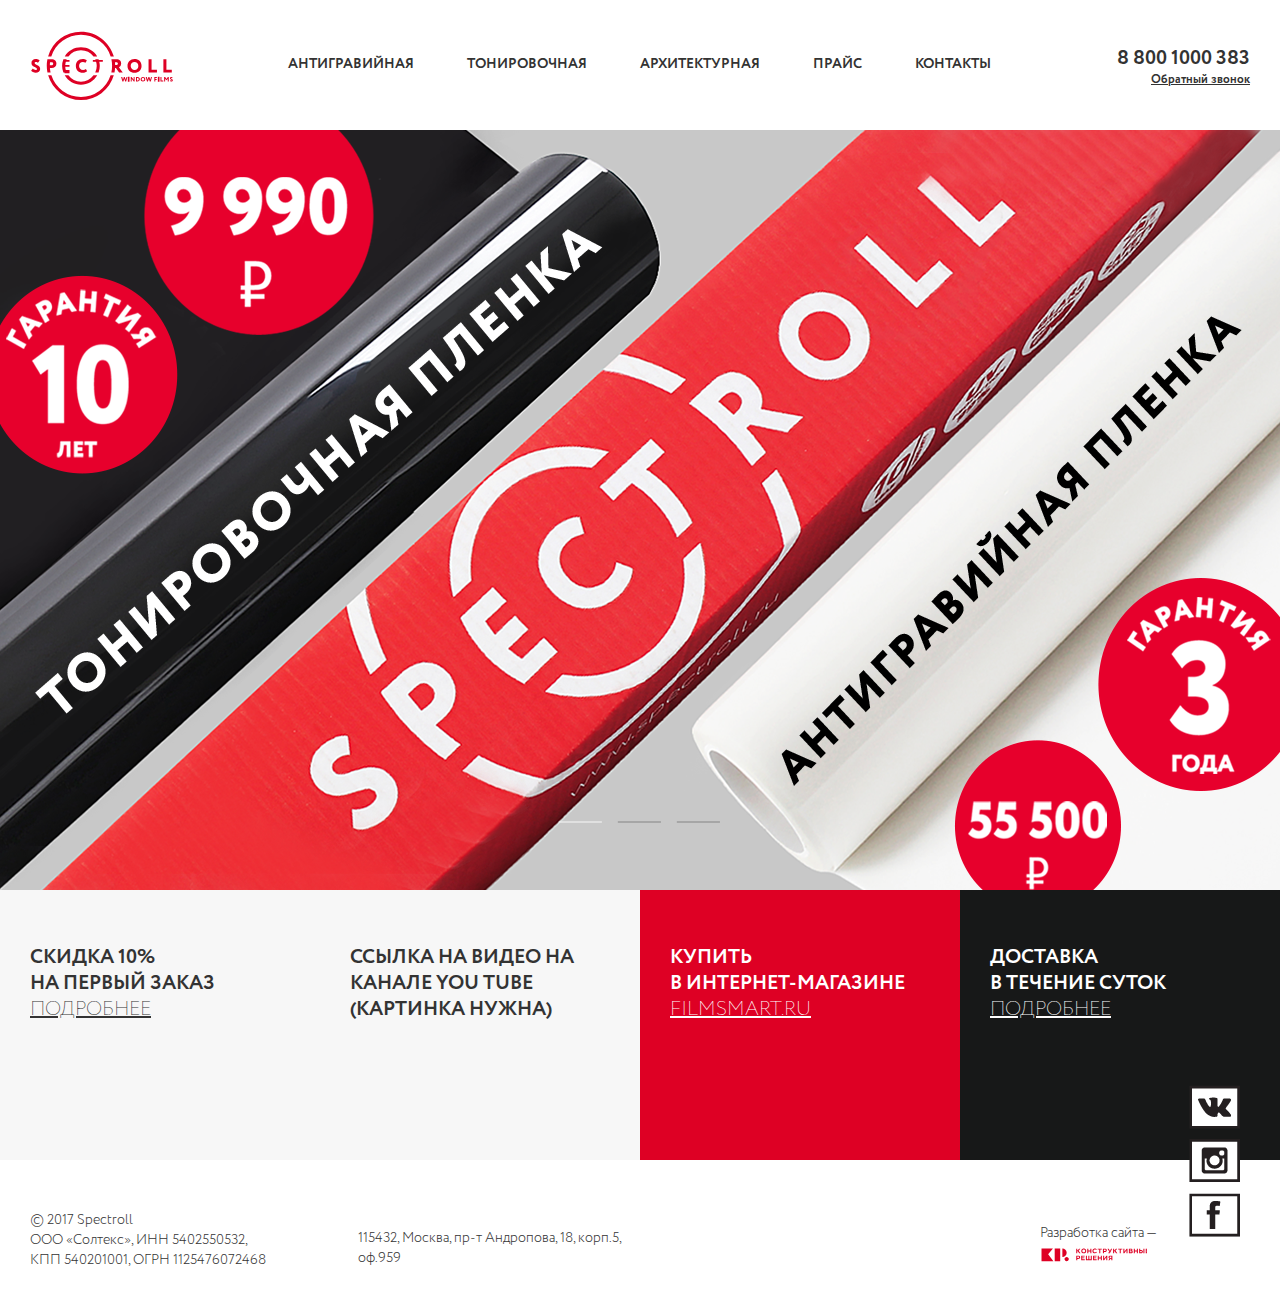
<file: index.html>
<!doctype html>
<html lang="ru" ng-app="Spectroll-app">
<head>
  <meta charset="UTF-8">
  <meta name="viewport" content="width=device-width, initial-scale=1">
  <title>SPECTROLL</title>
  <link rel="stylesheet" href="css/main.min.css">
  <script src="https://ajax.googleapis.com/ajax/libs/jquery/3.2.1/jquery.js"></script>
  <script type="text/javascript" src="vendor/angular.js"></script>
  <script type="text/javascript" src="vendor/angular-route.js"></script>
</head>
<body class="body">
  <header class="header">
    <div class="header__wrapper">
      <nav class="header__menu-col">
        <button class="menu-button" type="button" onclick="showMenu()"></button>
        <div class="menu-wrapper">
          <div class="menu-overlay"></div>
          <button class="menu-close" type="button" onclick="hideMenu()"></button>
          <ul class="menu">
            <li class="menu-item__main"><a class="menu-link" ng-href="/#/" onclick="hideMenu()">Главная</a></li>
            <li class="menu-item"><a class="menu-link" ng-href="/#/shockproof" onclick="hideMenu()">Антигравийная</a></li>
            <li class="menu-item"><a class="menu-link" ng-href="/#/tinting" onclick="hideMenu()">Тонировочная</a></li>
            <li class="menu-item"><a class="menu-link" ng-href="/#/architecture" onclick="hideMenu()">Архитектурная</a></li>
            <li class="menu-item"><a class="menu-link" ng-href="/#/" onclick="hideMenu()">Прайс</a></li>
            <li class="menu-item"><a class="menu-link" ng-href="/#/" onclick="hideMenu()">Контакты</a></li>
          </ul>
          <section class="menu-callback-mobile">
            <a class="callback-phone" href="+78001000383">8 800 1000 383</a>
            <button class="callback-button" type="button" onclick="showOverlayCallback()">Обратный звонок</button>
          </section>
        </div>
      </nav>
      <div class="header__callback-col">
        <a class="callback-phone" href="+78001000383">8 800 1000 383</a>
        <button class="callback-button" type="button" onclick="showOverlayCallback()">Обратный звонок</button>
      </div>
      <div class="header__logo-col">
        <a ng-href="/#/"><img class="logo" width="85px" height="41px" src="img/pics/spectroll-logo.svg"></a>
      </div>
    </div>
  </header>
  <main class="main">
    <div ng-view></div>
    <section class="callback-mobile">
        <a class="callback-phone" href="+78001000383">8 800 1000 383</a>
        <button class="callback-button" type="button" onclick="showOverlayCallback()">Обратный звонок</button>
    </section>
    <section class="features">
        <div class="container-fluid">
          <div class="row">
            <div class="col-xs-12 col-sm-6 col-lg-3 features--discount">
              Скидка 10%<br>На первый заказ
              <button class="features--discount__more" type="button" onclick="showOverlayInfoDiscount()">Подробнее</button>
            </div>
            <div class="col-xs-12 col-sm-6 col-lg-3 features--movie">
                ССЫЛКА НА ВИДЕО НА<br>КАНАЛЕ YOU TUBE<br>(КАРТИНКА НУЖНА)
            </div>
            <div class="col-xs-12 col-sm-6 col-lg-3 features--buy">
                Купить<br>в интернет-магазине
                <a class="features--buy__more" href="http://filmsmart.ru/">Filmsmart.ru</a>
            </div>
            <div class="col-xs-12 col-sm-6 col-lg-3 features--delivery">
              Доставка<br>в течение суток
              <button class="features--delivery__more" type="button">Подробнее</button>
            </div>
          </div>
        </div>
    </section>
  </main>
  <footer class="footer">
    <article class="social">
      <a class="social-item--vk" href></a>
      <a class="social-item--insta" href></a>
      <a class="social-item--fb" href></a>
    </article>
    <div class="container-fluid">
      <div class="row">
        <p class="footer__requisites col-xs-12 col-sm-6 col-lg-3">
          © 2017 Spectroll<br>ООО&nbsp;«Солтекс», ИНН&nbsp;5402550532, КПП&nbsp;540201001, ОГРН&nbsp;1125476072468
        </p>
        <p class="footer__address col-xs-12 col-sm-6 col-lg-3">
          115432, Москва, пр-т Андропова, 18, корп.5, оф.959
        </p>
        <div class="footer__developers col-xs-12 col-sm-12 col-lg-6 clearfix">
          <address class="footer__developers-inner">
            Разработка сайта —
            <a class="footer__developers-link text-hidden" href="https://constructivesolutions.ru/">Конструктивные решения</a>
          </address>
        </div>
      </div>
    </div>
  </footer>
  <div class="overlay--info--discount" hidden>
    <article class="popup--info">
      <h2 class="popup--info__title">Скидка&nbsp;10% на&nbsp;первый&nbsp;заказ</h2>
      <p class="popup--info__text">Всё, что вам нужно сделать – это связаться с нашим менеджером любым удобным способом:</p>
      <a class="popup--info__phone" href="+78001000383">8 800 1000 383</a>
      <a class="popup--info__email" href="mailto:info@spectroll.ru">info@spectroll.ru</a>
      <a class="popup--info__site" href="http://spectroll.ru/">spectroll.ru</a>
    </article>
    <button class="popup-close text-hidden" type="button">Закрыть</button>
  </div>
  <div class="overlay--callback" hidden>
    <form class="popup--callback clearfix">
      <h2 class="popup--callback__title">Мы вам перезвоним</h2>
      <div class="popup--callback__inner">
        <input class="popup--callback__input" type="text" placeholder="Имя">
        <input class="popup--callback__input-email" type="email" placeholder="Email">
        <input class="popup--callback__input" type="tel" placeholder="Телефон">
        <button class="popup--callback__button" type="submit">Отправить</button>
      </div>
      <button class="popup__comment-button" type="button">Добавить комментарий</button>
    </form>
    <button class="popup-close text-hidden" type="button">Закрыть</button>
  </div>
  <script src="vendor/bootstrap-3.3.7-dist/js/bootstrap.min.js"></script>
  <script src="js/main.min.js"></script>
  <script src="js/app.js"></script>
  <div class="responsive responsive_below-1200px"></div>
</body>
</html>
</file>
<file: css/main.min.css>
@import url(../vendor/bootstrap-3.3.7-dist/css/bootstrap.min.css);
/*! normalize.css v5.0.0 | MIT License | github.com/necolas/normalize.css */
html{font-family:sans-serif;line-height:1.15;-ms-text-size-adjust:100%;-webkit-text-size-adjust:100%;font-size:62.5%}address,body,p{margin:0}a,article,aside,details,figcaption,figure,footer,header,main,menu,nav,section{display:block}h1{font-size:2em}figure{margin:1em 40px}hr{-webkit-box-sizing:content-box;box-sizing:content-box;height:0;overflow:visible}code,kbd,pre,samp{font-family:monospace,monospace;font-size:1em}a{background-color:transparent;-webkit-text-decoration-skip:objects;color:inherit;text-decoration:none}a:active,a:hover{outline-width:0}abbr[title]{border-bottom:none;text-decoration:underline dotted}b,strong{font-weight:bolder}dfn{font-style:italic}mark{background-color:#ff0;color:#000}small{font-size:80%}sub,sup{font-size:75%;line-height:0;position:relative;vertical-align:baseline}sub{bottom:-.25em}sup{top:-.5em}audio,canvas,video{display:inline-block}audio:not([controls]){display:none;height:0}img{border-style:none;display:block;max-width:100%;height:auto}svg:not(:root){overflow:hidden}button,input,optgroup,select,textarea{font-family:sans-serif;font-size:100%;line-height:1.15;margin:0}button,input{overflow:visible}button,select{text-transform:none}[type=reset],[type=submit],button,html [type=button]{-webkit-appearance:button}[type=button]::-moz-focus-inner,[type=reset]::-moz-focus-inner,[type=submit]::-moz-focus-inner,button::-moz-focus-inner{border-style:none;padding:0}[type=button]:-moz-focusring,[type=reset]:-moz-focusring,[type=submit]:-moz-focusring,button:-moz-focusring{outline:1px dotted ButtonText}fieldset{border:1px solid silver;margin:0 2px;padding:.35em .625em .75em}legend{color:inherit;display:table;max-width:100%;white-space:normal}progress{display:inline-block;vertical-align:baseline}textarea{overflow:auto}[type=checkbox],[type=radio],legend{-webkit-box-sizing:border-box;box-sizing:border-box;padding:0}[type=number]::-webkit-inner-spin-button,[type=number]::-webkit-outer-spin-button{height:auto}[type=search]{-webkit-appearance:textfield;outline-offset:-2px}[type=search]::-webkit-search-cancel-button,[type=search]::-webkit-search-decoration{-webkit-appearance:none}::-webkit-file-upload-button{-webkit-appearance:button;font:inherit}summary{display:list-item}[hidden],template{display:none}.carousel-indicators .active:after,.carousel-indicators li:after,.footer__developers-link:after,.menu-button:after,.menu-close:after,.popup-close::after{display:inline-block;background-image:url(../img/sprite.svg);background-size:16.1875em 10.4375em}*{-webkit-box-sizing:border-box;box-sizing:border-box}picture{max-width:100%;height:auto}li,ul{margin:0;padding:0}ul{list-style:none}li{list-style-position:inside}button{display:block;border:0;background:0 0;color:inherit;padding:0}button:active,button:hover,input:active,input:hover{outline:0}a:active,a:focus,a:hover,a:visited{text-decoration:none}a:visited{color:inherit}input{border:0}h1,h2,h3,h4,h5,h6{margin:0}.body{width:100%;max-width:1920px;min-width:320px;margin:0 auto;font-family:Circe-Regular,Arial,sans-serif;line-height:1.54;color:#333}.callback-mobile,.header__wrapper,.menu-callback-mobile,.wrapper{width:100%;margin:0 auto;padding-left:10px;padding-right:10px}.clearfix::after{content:"";display:table;clear:both}.text-hidden{display:block;text-indent:100%;white-space:nowrap;overflow:hidden}.link-animated,a,button{-webkit-transition:all .4s ease;transition:all .4s ease}.link-animated:active,a:active,button:active{opacity:.5}.responsive{display:none}.menu-button{position:relative;width:3.8rem;height:3rem}.menu-button:after,.menu-close:after{position:absolute;top:0;left:0;font-size:1.5rem;content:'';width:2.4375em;height:1.9375em;background-position:-13.5em -8.25em}.menu-wrapper{display:none;position:absolute;top:0;left:0;width:100vw;height:100vh;z-index:98}.menu,.menu-overlay{background:#de0024;width:100%}.menu-overlay{height:100%;opacity:.85;position:relative;z-index:99}.menu{z-index:100;position:absolute;top:7rem;left:0}.menu-callback-mobile .callback-button:hover,.menu-callback-mobile:hover{color:#fff}.menu-close{position:absolute;top:2rem;left:1.5rem;width:3rem;height:3rem;z-index:101}.menu-close:after{content:"";width:1.9375em;background-position:-11em -5.75em}.menu-item,.menu-item__main{display:block;font-family:Circe-Bold,Arial,sans-serif;font-size:1.4rem;text-transform:uppercase;color:#fff;border-top:2px solid #bd0127;padding:.5rem 2rem}.menu-item:last-child,.menu-item__main:last-child{border-bottom:2px solid #bd0127}.menu-link{padding:.5rem 1rem;-webkit-border-radius:.5rem;border-radius:.5rem}.callback-button:hover,.callback-phone:hover,.menu-link:hover{color:#de0024}.logo{width:8.5rem;height:4.1rem}.callback-button,.callback-phone{font-family:Circe-Bold,Arial,sans-serif;font-weight:700;font-size:2rem;line-height:1.5}.callback-button{font-size:1.2rem;line-height:1;text-decoration:underline}.overlay,.overlay--callback,.overlay--info,.overlay--info--discount{width:100%;min-height:100%;background-color:rgba(0,0,0,.5);overflow:hidden;position:fixed;top:0;z-index:100}.popup-close{width:3.7rem;height:3.7rem;right:.5rem;top:9rem;position:absolute;font-size:0}.popup-close::after{content:"";position:absolute;top:0;left:0;font-size:1.5rem;width:2.375em;height:2.3125em;background-position:-.3125em -.3125em}.popup,.popup--callback,.popup--info{position:relative;width:98%;max-width:76.8rem;margin:15rem auto;padding-left:24px;padding-right:24px;background:#fff;z-index:150}.popup--callback__title,.popup--info__title,.popup__title{font-family:Circe-Bold,Arial,sans-serif;font-size:3.2rem;line-height:1.125;color:#171818}.popup--info__phone,.popup__phone,.popup__text{color:#333}.popup--info__email,.popup--info__phone,.popup--info__site,.popup--info__text,.popup__link,.popup__phone,.popup__text{font-family:Circe-Regular,Arial,sans-serif;font-size:1.8rem;line-height:1.33333}.popup--info__text{color:#333}.popup--callback__input,.popup--callback__input-name,.popup__input{display:block}.popup--callback__input,.popup--callback__input-email,.popup--callback__input-name,.popup--callback__input-phone,.popup__input{width:100%;max-width:32.5rem;height:4.5rem;padding-left:1.5rem;background:#fafafa;font-family:Circe-Regular,Arial,sans-serif;font-size:1.8rem;line-height:2.5;color:#171818}.popup--callback__input-phone{display:block}.popup--callback__input-email:focus,.popup--callback__input-name:focus,.popup--callback__input-phone:focus,.popup--callback__input:focus,.popup__input:focus{background:-webkit-gradient(linear,left bottom,left top,from(#fff),to(#f1f1f1));background:-webkit-linear-gradient(bottom,#fff,#f1f1f1);background:linear-gradient(to top,#fff,#f1f1f1)}.popup--callback__button,.popup__button{width:100%;max-width:32.5rem;height:5.2rem;text-align:center;font-size:2rem;color:#fff;background:#f50c0c}.popup__comment-button{display:none}.popup--info__email,.popup--info__site,.popup__link{color:#de0024}.popup--info{padding-top:70px;padding-bottom:70px}.popup--info__title{margin-bottom:2.5rem}.popup--info__text{margin-bottom:3rem}.popup--callback{padding-top:4rem;padding-bottom:5rem}.popup--callback__inner{float:left}.popup--callback__title{margin-bottom:3rem}.popup--callback__input,.popup--callback__input-email,.popup--callback__input-name,.popup--callback__input-phone{margin-bottom:2rem}.popup--callback__input-email:last-of-type,.popup--callback__input-name:last-of-type,.popup--callback__input-phone:last-of-type,.popup--callback__input:last-of-type{margin-bottom:2.5rem}.popup--callback__input-email{display:none}::-webkit-input-placeholder{color:#bebebe}:-moz-placeholder,::-moz-placeholder{color:#bebebe}:-ms-input-placeholder{color:#bebebe}.product-feature,.product-feature--advantage,.product-feature--message,.product-feature--message--start,.product-feature--message--start--architecture{position:relative;background:#de0024;overflow:hidden}.product-feature--advantage:nth-child(2n),.product-feature--message--start--architecture:nth-child(2n),.product-feature--message--start:nth-child(2n),.product-feature--message:nth-child(2n),.product-feature:nth-child(2n){background:#c80928}.architecture .product-feature,.architecture .product-feature--advantage,.architecture .product-feature--message,.architecture .product-feature--message--start,.architecture .product-feature--message--start--architecture{background:#c80928}.architecture .product-feature--advantage:nth-child(2n),.architecture .product-feature--message--start--architecture:nth-child(2n),.architecture .product-feature--message--start:nth-child(2n),.architecture .product-feature--message:nth-child(2n),.architecture .product-feature:nth-child(2n){background:#de0024}.product-feature--advantage--certificate__title,.product-feature--advantage__title,.product-feature--message--originality__title,.product-feature--message--start__title,.product-feature--message--start__title--architecture,.product-feature--message__title,.product-feature__title,.product-feature__title--bg-darker{min-height:20.7rem}.product-feature--advantage--certificate__title,.product-feature--advantage__title{padding:3rem 2.6rem;color:#fff;font-family:Circe-Bold,Arial,sans-serif;font-weight:700}.product-feature--advantage__title-number{display:block;margin-bottom:2rem;font-size:2.7rem}.product-feature--advantage__title-text{display:block;font-size:1.8rem;line-height:1}.product-feature--advantage__pic-wrapper{position:relative}.product-feature--advantage__pic{width:100%}.product-feature--advantage--durable__label-title,.product-feature--advantage--export__label-title,.product-feature--advantage--practical__label-title,.product-feature--advantage--uv-protection__label-title,.product-feature--advantage__label-title{position:absolute;color:#fff;font-family:Circe-Bold,Arial,sans-serif;font-weight:700;font-size:2.2rem;text-align:center}.product-feature--advantage--uv-protection__label-title{top:0;right:0;width:21.5rem;min-height:20.2rem;padding-top:9.5rem;background:url(../img/features/uv-protection-circle-320.png) no-repeat}.product-feature--advantage--practical__label-title{bottom:0;left:2rem;width:24.3rem;min-height:20rem;padding-top:10rem;background:url(../img/features/practical-circle-320.png) no-repeat}.product-feature--advantage--durable__label-title{top:0;left:0;width:19.2rem;min-height:17.7rem;padding:1.8rem 4.2rem 2.5rem 2.5rem;background:url(../img/features/durable-circle-320.png) no-repeat}.product-feature--advantage--durable__label-title--bigger{font-size:3.8rem}.product-feature--message--originality__title,.product-feature--message--start__title,.product-feature--message--start__title--architecture,.product-feature--message__title{padding:6rem 4rem;color:#fff;font-size:2.5rem;font-family:Circe-Bold,Arial,sans-serif;font-weight:700;text-transform:uppercase}.product-feature--advantage--export__label-title{bottom:0;right:0;width:19.2rem;min-height:17.7rem;padding:5.5rem 1rem 1rem 4rem;background:url(../img/features/export-circle-320.png) no-repeat}.product-feature--advantage--export__label-title-star{font-family:Arial,sans-serif}.product-feature--advantage--export__additional{position:absolute;bottom:.5rem;width:100%;color:#fff;font-size:1rem;text-align:center;opacity:.75}.product-feature--message--originality__pic{width:100%}.product-feature--message--start__logo{display:none}.product-feature--advantage--certificate__title{padding-right:5.5rem}.product-title{padding:2.2rem;background:#f5f5f5;font-family:Circe-Regular,Arial,sans-serif;font-size:1.9rem;font-weight:300}.product-title--strong{font-family:Circe-Bold,Arial,sans-serif;font-weight:700}.social{position:absolute;top:-50%;right:4rem;z-index:50}.social-item,.social-item--fb,.social-item--insta,.social-item--vk{width:5.1rem;height:4.4rem;margin-top:1rem;margin-bottom:1rem}.social-item--fb:first-child,.social-item--insta:first-child,.social-item--vk:first-child,.social-item:first-child{margin-top:0}.social-item--fb:last-child,.social-item--insta:last-child,.social-item--vk:last-child,.social-item:last-child{margin-bottom:0}.social-item--vk{background:url(../img/social/vk.png);background-repeat:no-repeat}.social-item--insta{background:url(../img/social/insta.png);background-repeat:no-repeat}.social-item--fb{background:url(../img/social/fb.png);background-repeat:no-repeat}.header{background:#fff}.header__wrapper{display:-webkit-box;display:-webkit-flex;display:-ms-flexbox;display:flex}.header__wrapper-col{-webkit-box-pack:center;-webkit-justify-content:center;-ms-flex-pack:center;justify-content:center}.header__menu-col,.header__wrapper-col{display:-webkit-box;display:-webkit-flex;display:-ms-flexbox;display:flex;-webkit-box-align:center;-webkit-align-items:center;-ms-flex-align:center;align-items:center;-webkit-box-flex:1;-webkit-flex:1;-ms-flex:1;flex:1;min-height:7.8rem;-webkit-box-ordinal-group:1;-webkit-order:0;-ms-flex-order:0;order:0}.header__callback-col{-webkit-box-pack:center;-webkit-justify-content:center;-ms-flex-pack:center;justify-content:center}.header__callback-col,.header__logo-col{display:-webkit-box;display:-webkit-flex;display:-ms-flexbox;display:flex;-webkit-box-align:center;-webkit-align-items:center;-ms-flex-align:center;align-items:center;-webkit-box-flex:1;-webkit-flex:1;-ms-flex:1;flex:1;min-height:7.8rem;-webkit-box-ordinal-group:1;-webkit-order:0;-ms-flex-order:0;order:0}.header__menu-col{-webkit-box-pack:start;-webkit-justify-content:flex-start;-ms-flex-pack:start;justify-content:flex-start}.header__callback-col{display:none}.header__logo-col{-webkit-box-pack:end;-webkit-justify-content:flex-end;-ms-flex-pack:end;justify-content:flex-end}.features{position:relative;z-index:15;margin-top:-3px}.features--buy,.features--delivery,.features--discount,.features--movie{display:-webkit-box;display:-webkit-flex;display:-ms-flexbox;display:flex;-webkit-box-orient:vertical;-webkit-box-direction:normal;-webkit-flex-direction:column;-ms-flex-direction:column;flex-direction:column;-webkit-box-pack:center;-webkit-justify-content:center;-ms-flex-pack:center;justify-content:center;-webkit-box-align:start;-webkit-align-items:flex-start;-ms-flex-align:start;align-items:flex-start;min-height:13.5rem;font-family:Circe-Bold,Arial,sans-serif;font-size:2rem;line-height:1.3;font-weight:700;text-transform:uppercase}.features--discount,.features--movie{background:#f7f7f7}.features--buy,.features--delivery{color:#fff}.features--buy{background:#de0024}.features--delivery{background:#171818}.features--buy__more,.features--delivery__more,.features--discount__more,.features__more{font-size:2rem;line-height:1.3;text-transform:uppercase;font-family:Circe-Light,Arial,sans-serif;font-weight:300;text-decoration:underline}.features--discount__more:hover{color:#de0024}.features--buy__more:hover{background:#fff;color:#de0024}.features--delivery__more:hover{background:#fff;color:#171818;text-decoration:none}.footer{position:relative;background:#fff;padding-top:3rem;padding-bottom:3.5rem}.footer__requisites{font-family:Circe-Regular,Arial,sans-serif;font-size:1.4rem;line-height:1.42857;color:#333;margin-bottom:2rem}.footer__address{margin-bottom:4rem}.footer__address,.footer__developers{font-family:Circe-Regular,Arial,sans-serif;font-size:1.4rem;line-height:1.42857;color:#333}.footer__developers-inner{width:13.5rem}.footer__developers-link{position:relative;margin-top:.5rem}.footer__developers-link:after{position:absolute;top:0;left:0;font-size:3rem;content:'';height:.5em;background-position:-3.25em -3.1875em;width:3.55em;background-position-x:-89px}.callback-mobile,.menu-callback-mobile{display:-webkit-box;display:-webkit-flex;display:-ms-flexbox;display:flex;-webkit-box-orient:vertical;-webkit-box-direction:normal;-webkit-flex-direction:column;-ms-flex-direction:column;flex-direction:column;-webkit-box-pack:center;-webkit-justify-content:center;-ms-flex-pack:center;justify-content:center;-webkit-box-align:center;-webkit-align-items:center;-ms-flex-align:center;align-items:center;min-height:8rem;background:#fff}.carousel-indicators{bottom:2rem}.carousel-indicators .active,.carousel-indicators li{position:relative;width:2rem;height:2rem;border:0;margin:.4rem;background:0 0}.carousel-indicators .active:after,.carousel-indicators li:after{position:absolute;content:"";top:.9rem;left:0;font-size:1.5rem;width:1.4375em;height:.1875em;background-position:-7em -4.25em}.carousel-indicators .active:after{background-position:-9em -5em}.shockproof-wallpapers{position:relative;color:#171818}.shockproof-wallpapers-title{position:absolute;top:2.8rem;padding-left:2.2rem;text-align:left;text-transform:uppercase;font-family:Circe-ExtraBold,Arial,sans-serif;font-weight:700}.shockproof-wallpapers-title-secondary{display:block;font-size:2.8rem}.shockproof-wallpapers-title-primary{display:block;font-size:4rem}@font-face{font-family:'Circe-Regular';src:url(../../fonts/Circe/CRC35.otf);font-weight:400;font-style:normal}@font-face{font-family:'Circe-Light';src:url(../../fonts/Circe/CRC25.otf);font-weight:300;font-style:normal}@font-face{font-family:'Circe-Bold';src:url(../../fonts/Circe/Circe-Bold.otf);font-weight:700;font-style:normal}@font-face{font-family:'Circe-ExtraBold';src:url(../../fonts/Circe/Circe-ExtraBold.otf);font-weight:700;font-style:normal}@media (min-width:320px){.menu-callback-mobile{position:absolute;top:33rem;z-index:100;background:inherit;color:#fff}}@media (min-width:450px){.callback-mobile,.header__wrapper,.menu-callback-mobile,.wrapper{padding-left:15px;padding-right:15px}.carousel-indicators .active,.carousel-indicators li{width:4.8rem}.carousel-indicators .active:after,.carousel-indicators li:after{font-size:3.4rem}.shockproof-wallpapers-title{top:4.5rem}.shockproof-wallpapers-title-secondary{font-size:4rem}.shockproof-wallpapers-title-primary{font-size:5.7rem}}@media (min-width:768px){.menu{top:9rem}.menu-close{top:3rem;left:3rem;width:3.8rem;height:3.8rem}.menu-close:after{font-size:2rem}.menu-item,.menu-item__main{font-size:1.8rem;padding:1.5rem 3rem}.popup-close{top:4rem;right:3.5rem}.popup,.popup--callback,.popup--info{padding-left:8rem;padding-right:8rem}.popup--info__email,.popup--info__phone,.popup--info__site,.popup--info__text,.popup__link,.popup__phone,.popup__text{font-size:2.4rem}.popup__comment-button{display:block;float:right;margin-right:6rem;font-size:1.4rem;color:#de0024}.popup--info__text,.popup--info__title{margin-bottom:5rem}.popup--callback{padding-top:7rem;padding-bottom:5.5rem}.popup--callback__input-email:last-of-type,.popup--callback__input-name:last-of-type,.popup--callback__input-phone:last-of-type,.popup--callback__input:last-of-type{margin-bottom:3.5rem}.popup--callback__input-email{display:block}.product-feature--advantage--certificate__title,.product-feature--advantage__title,.product-feature--message--originality__title,.product-feature--message--start__title,.product-feature--message__title,.product-feature__title,.product-feature__title--bg-darker{position:absolute;z-index:10}.product-feature--message--start__title--architecture{z-index:10}.product-feature--advantage--certificate__title,.product-feature--advantage__title{background:inherit;width:104.1666666666667vw;min-height:104.1666666666667vw;-webkit-border-radius:52.083333333vw;border-radius:52.083333333vw;top:-35.3%;left:-55.338542%;padding-top:29.296875%;padding-left:61.197917%}.product-feature--advantage__title-number{font-size:3.6rem;margin-bottom:4.5rem}.product-feature--advantage__title-text{font-size:2.2rem;line-height:1.1}.product-feature--advantage__pic,.product-feature--advantage__pic-wrapper{min-height:61.067708333vw}.product-feature--advantage--uv-protection__label-title,.product-feature--advantage__label-title{font-size:3.5rem}.product-feature--advantage--uv-protection__label-title{width:30.4rem;height:26.3rem;background:url(../img/features/uv-protection-circle-768.png) no-repeat;padding:11.5rem 3rem 0}.product-feature--advantage--practical__label-title{right:7rem;left:auto;width:33.8rem;height:27.6rem;background:url(../img/features/practical-circle-768.png) no-repeat;font-size:3rem;padding-top:14rem}.product-feature--advantage--durable__label-title{left:39.921977%;width:28.7rem;height:28.2rem;background:url(../img/features/durable-circle-768.png) no-repeat;font-size:3rem;padding-top:4rem}.product-feature--advantage--durable__label-title--bigger{font-size:3.8rem}.product-feature--message--originality__title,.product-feature--message__title{padding-top:5rem;max-width:60%;background:0 0;color:#171818}.product-feature--message--start__title{max-width:60%;background:0 0;color:#171818}.product-feature--message--start__title--architecture{max-width:60%;background:0 0}.product-feature--advantage--export__label-title{top:8rem;bottom:auto;right:0;width:27.9rem;height:30.3rem;background:url(../img/features/export-circle-768.png) no-repeat;font-size:3.8rem;padding-top:9.5rem}.product-feature--advantage--export__additional{font-size:1.2rem;width:auto;right:1.5rem;bottom:1rem}.product-feature--message--originality__title{margin-left:35rem;font-size:3.3rem;line-height:1.18}.product-feature--message--start__title,.product-feature--message--start__title--architecture{padding-top:6rem;padding-left:4.5rem;font-size:3.9rem}.product-feature--message--start__pic{width:100%}.product-feature--message--start--architecture{display:-webkit-box;display:-webkit-flex;display:-ms-flexbox;display:flex;-webkit-box-align:center;-webkit-align-items:center;-ms-flex-align:center;align-items:center;-webkit-box-pack:justify;-webkit-justify-content:space-between;-ms-flex-pack:justify;justify-content:space-between}.product-feature--message--start__title--architecture{position:relative;color:#fff}.product-title{padding:3.3rem;font-size:2.5rem}.header__callback-col,.header__logo-col,.header__menu-col,.header__wrapper-col{min-height:9.1rem}.header__callback-col{display:-webkit-box;display:-webkit-flex;display:-ms-flexbox;display:flex;-webkit-box-orient:vertical;-webkit-box-direction:normal;-webkit-flex-direction:column;-ms-flex-direction:column;flex-direction:column;-webkit-box-pack:center;-webkit-justify-content:center;-ms-flex-pack:center;justify-content:center}.features--buy,.features--delivery,.features--discount,.features--movie{min-height:14.5rem}.footer__developers{display:-webkit-box;display:-webkit-flex;display:-ms-flexbox;display:flex;-webkit-box-pack:end;-webkit-justify-content:flex-end;-ms-flex-pack:end;justify-content:flex-end;-webkit-box-align:end;-webkit-align-items:flex-end;-ms-flex-align:end;align-items:flex-end}.callback-mobile,.menu-callback-mobile{display:none}.carousel-indicators{bottom:7rem}.shockproof-wallpapers-title{top:11rem;padding-left:9rem}.shockproof-wallpapers-title-secondary{font-size:6rem}.shockproof-wallpapers-title-primary{font-size:8.2rem}}@media (min-width:768px) and (max-width:1200px){.menu-callback-mobile{display:-webkit-box;display:-webkit-flex;display:-ms-flexbox;display:flex;top:53rem}}@media (min-width:768px) and (max-width:1199px){.product-feature--message--start--architecture .product-feature--message--start__logo{display:block;width:13.1rem;height:16.3rem;margin-right:9rem}}@media (min-width:769px){.product-feature--message--originality__title{margin-left:5.5rem}}@media (min-width:1200px){.callback-mobile,.header__wrapper,.menu-callback-mobile,.wrapper{padding-left:30px;padding-right:30px}.menu-button{display:none}.menu-wrapper{display:block;position:relative;width:auto;height:auto}.menu-overlay{display:none}.menu{top:0;display:block;width:auto;height:auto;background:inherit;opacity:1;position:relative}.menu-callback-mobile,.menu-close{display:none}.menu-item{display:inline-block}.menu-item,.menu-item__main{padding-top:0;padding-bottom:0;padding-left:1.5rem;padding-right:1.5rem;color:#333;font-size:1.4rem;border:0}.menu-item:last-child,.menu-item__main:last-child{border:0}.menu-item__main{display:none}.menu-link:focus{color:#fff;background:#de0024}.logo{width:14.4rem;height:7rem}.product-feature--advantage--certificate__title,.product-feature--advantage__title{left:-54.166667%;top:-31.2%;padding-top:28%;padding-left:62.5%;padding-right:13rem}.product-feature--advantage__title-number{font-size:6rem}.product-feature--advantage__title-text{font-size:3.6rem}.product-feature--advantage__pic,.product-feature--advantage__pic-wrapper{min-height:64.09vw}.product-feature--advantage--uv-protection__label-title,.product-feature--advantage__label-title{font-size:5.2rem}.product-feature--advantage--uv-protection__label-title{width:45.2rem;height:45.2rem;background:url(../img/features/uv-protection-circle-1200.png) no-repeat;padding-top:22rem}.product-feature--advantage--practical__label-title{right:12rem;bottom:4rem;width:45.7rem;height:45.2rem;background:url(../img/features/practical-circle-1200.png) no-repeat;padding-top:19rem;font-size:3.9rem;line-height:1.33333}.product-feature--advantage--durable__label-title{left:48.75%;width:42.3rem;height:38.5rem;font-size:3.9rem;background:url(../img/features/durable-circle-1200.png) no-repeat;padding-top:8rem}.product-feature--advantage--durable__label-title--bigger{font-size:6.6rem}.product-feature--message--originality__title,.product-feature--message--start__title,.product-feature--message--start__title--architecture,.product-feature--message__title{background:0 0}.product-feature--advantage--export__label-title{width:44.8rem;height:47.9rem;top:12rem;padding-top:15rem;font-size:6.2rem;background:url(../img/features/export-circle-1200.png) no-repeat}.product-feature--message--originality__title{max-width:72rem;font-size:5.5rem}.product-feature--message--start__title,.product-feature--message--start__title--architecture{position:relative;padding:11rem 9.5rem 12rem;color:#fff;font-size:7.1rem;line-height:1;max-width:70%}.product-feature--message--start__pic{display:none}.product-feature--message--start,.product-feature--message--start--architecture{display:-webkit-box;display:-webkit-flex;display:-ms-flexbox;display:flex;-webkit-box-align:center;-webkit-align-items:center;-ms-flex-align:center;align-items:center;-webkit-box-pack:justify;-webkit-justify-content:space-between;-ms-flex-pack:justify;justify-content:space-between}.product-feature--message--start__logo{display:block;margin-right:20rem}.product-title{padding:5rem 6.5rem;font-size:4.2rem}.header__callback-col,.header__logo-col,.header__menu-col,.header__wrapper-col{min-height:13rem}.header__menu-col{-webkit-box-pack:center;-webkit-justify-content:center;-ms-flex-pack:center;justify-content:center;-webkit-box-flex:4;-webkit-flex:4;-ms-flex:4;flex:4}.header__callback-col{-webkit-box-align:end;-webkit-align-items:flex-end;-ms-flex-align:end;align-items:flex-end}.header__logo-col{-webkit-box-ordinal-group:0;-webkit-order:-1;-ms-flex-order:-1;order:-1;-webkit-box-pack:start;-webkit-justify-content:flex-start;-ms-flex-pack:start;justify-content:flex-start}.footer{padding-top:5rem;padding-bottom:4rem;padding-left:15px;padding-right:15px}.footer__requisites{min-height:5.8rem;margin-bottom:0}.footer__address{margin-bottom:0;display:-webkit-box;display:-webkit-flex;display:-ms-flexbox;display:flex;-webkit-box-align:end;-webkit-align-items:flex-end;-ms-flex-align:end;align-items:flex-end}.footer__address,.footer__developers{min-height:5.8rem}.footer__developers-inner{margin-right:7.5rem}.carousel-indicators{bottom:4rem}.shockproof-wallpapers-title-primary,.shockproof-wallpapers-title-secondary{font-size:10.2rem}}@media (min-width:1200px) and (max-width:1919px){.features--buy,.features--delivery,.features--discount,.features--movie{min-height:27rem;-webkit-box-pack:start;-webkit-justify-content:flex-start;-ms-flex-pack:start;justify-content:flex-start;padding-top:5.5rem;padding-left:30px;padding-right:30px}.footer__address{padding-right:0;padding-left:30px}}@media (min-width:1920px){.callback-mobile,.header__wrapper,.menu-callback-mobile,.wrapper{padding-left:40px;padding-right:40px}.menu-item,.menu-item__main{padding-left:5rem;padding-right:5rem}.product-feature--advantage--certificate__title,.product-feature--advantage__title{width:125rem;height:125rem;min-height:125rem;-webkit-border-radius:62.5rem;border-radius:62.5rem;left:-47.8rem;top:-24rem;padding-top:34rem;padding-left:55rem}.product-feature--advantage__pic,.product-feature--advantage__pic-wrapper{min-height:76.8rem;height:76.8rem}.product-feature--message--start__title,.product-feature--message--start__title--architecture{padding:15rem 12.5rem 18rem;max-width:18.5rem;font-size:10rem}.product-feature--message--start__logo{width:20rem;height:10rem;margin-right:35rem}.features--buy,.features--delivery,.features--discount,.features--movie{padding-left:20px;padding-right:20px}.features--buy:first-child,.features--delivery:first-child,.features--discount:first-child,.features--movie:first-child{padding-left:40px}.footer{padding-left:25px;padding-right:25px}.carousel-indicators .active,.carousel-indicators li{width:6rem}.carousel-indicators .active:after,.carousel-indicators li:after{font-size:4.2rem}li.carousel-indicator{margin-left:10px;margin-right:10px}.shockproof-wallpapers-title{top:12rem;padding-left:17rem}.shockproof-wallpapers-title-primary,.shockproof-wallpapers-title-secondary{font-size:14.2rem}}@media (max-width:1199px){.responsive_below-1200px{display:block}.social{display:none}}@media (max-width:767px){.footer{padding-right:3.5rem}}@media (max-width:449px){.features--buy,.features--delivery,.features--discount,.features--movie,.footer__address,.footer__developers,.footer__requisites{padding-left:10px;padding-right:10px}}
</file>
